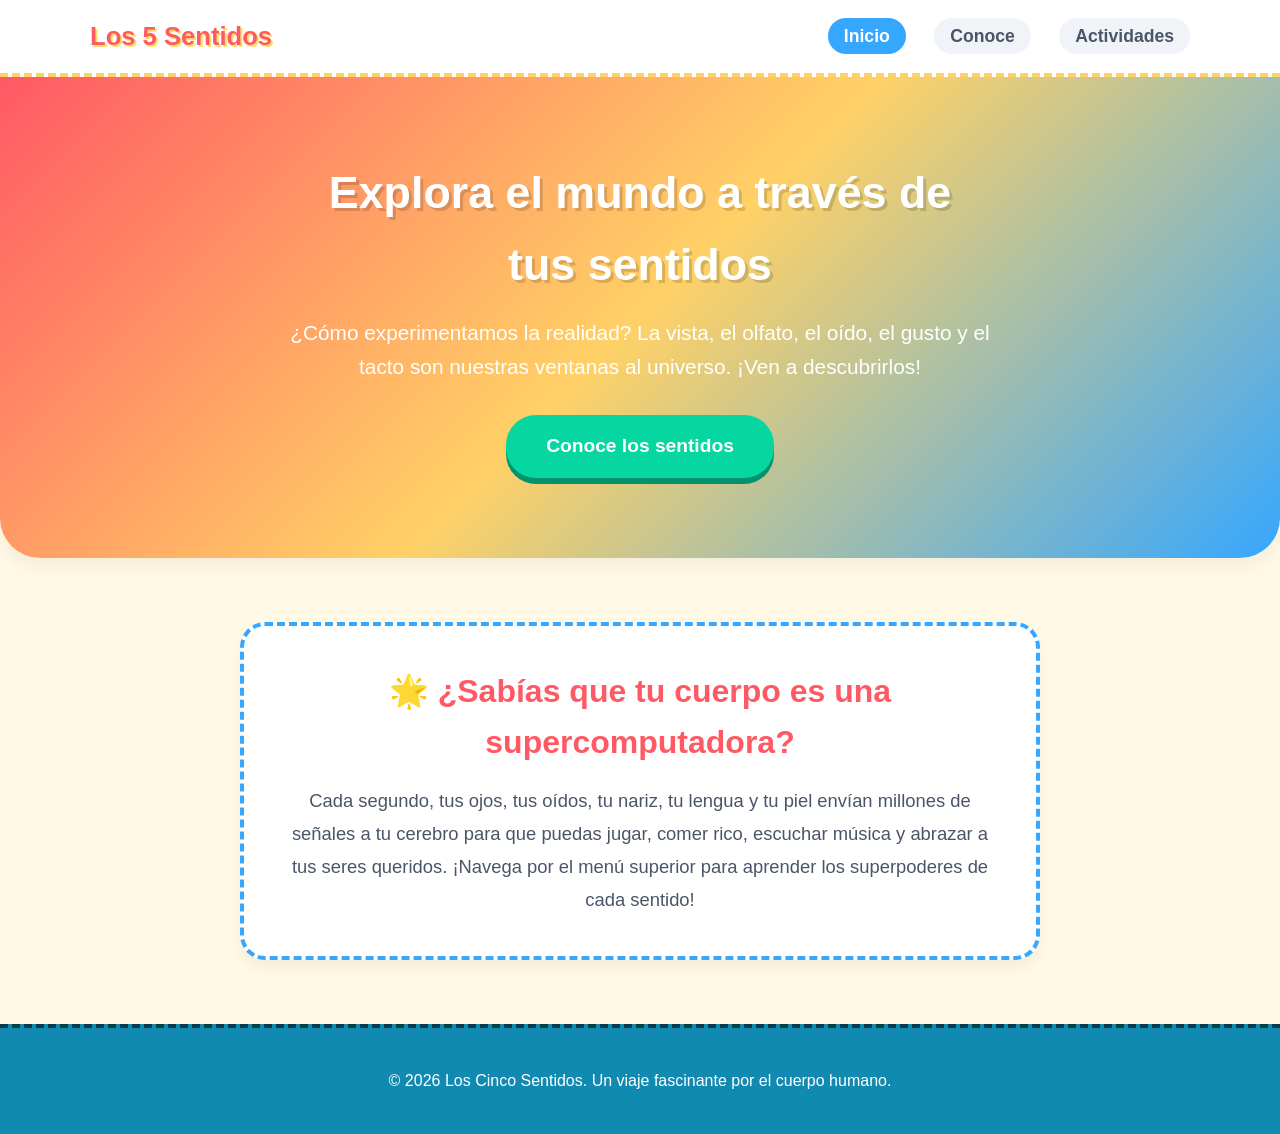
<file: index.html>
<!DOCTYPE html>
<html lang="es">
<head>
    <meta charset="UTF-8">
    <meta name="viewport" content="width=device-width, initial-scale=1.0">
    <title>Los Cinco Sentidos - Descubre el mundo</title>
    <!-- Apunta directo al archivo en la raíz -->
    <link rel="stylesheet" href="styles.css">
</head>
<body>

    <!-- Cabecera -->
    <header class="site-header">
        <div class="container">
            <h1 class="logo">Los 5 Sentidos</h1>
            <nav class="navigation">
                <a href="index.html" class="active">Inicio</a>
                <a href="conoce.html">Conoce</a>
                <a href="actividades.html">Actividades</a>
            </nav>
        </div>
    </header>

    <!-- Sección Principal -->
    <main>
        <section class="hero">
            <div class="hero-content">
                <h2>Explora el mundo a través de tus sentidos</h2>
                <p>¿Cómo experimentamos la realidad? La vista, el olfato, el oído, el gusto y el tacto son nuestras ventanas al universo. ¡Ven a descubrirlos!</p>
                <a href="conoce.html" class="btn">Conoce los sentidos</a>
            </div>
        </section>

        <section class="container" style="padding: 4rem 1rem; text-align: center;">
            <div style="background: white; padding: 2.5rem; border-radius: 25px; border: 4px dashed #35A7FF; box-shadow: 0 8px 15px rgba(0,0,0,0.05); max-width: 800px; margin: 0 auto;">
                <h3 style="color: #FF5964; font-size: 2rem; margin-bottom: 1rem;">🌟 ¿Sabías que tu cuerpo es una supercomputadora?</h3>
                <p style="font-size: 1.15rem; color: #4A5568; line-height: 1.8;">
                    Cada segundo, tus ojos, tus oídos, tu nariz, tu lengua y tu piel envían millones de señales a tu cerebro para que puedas jugar, comer rico, escuchar música y abrazar a tus seres queridos. ¡Navega por el menú superior para aprender los superpoderes de cada sentido!
                </p>
            </div>
        </section>
    </main>

    <!-- Pie de página -->
    <footer class="site-footer">
        <p>&copy; 2026 Los Cinco Sentidos. Un viaje fascinante por el cuerpo humano.</p>
    </footer>

</body>
</html>
</file>
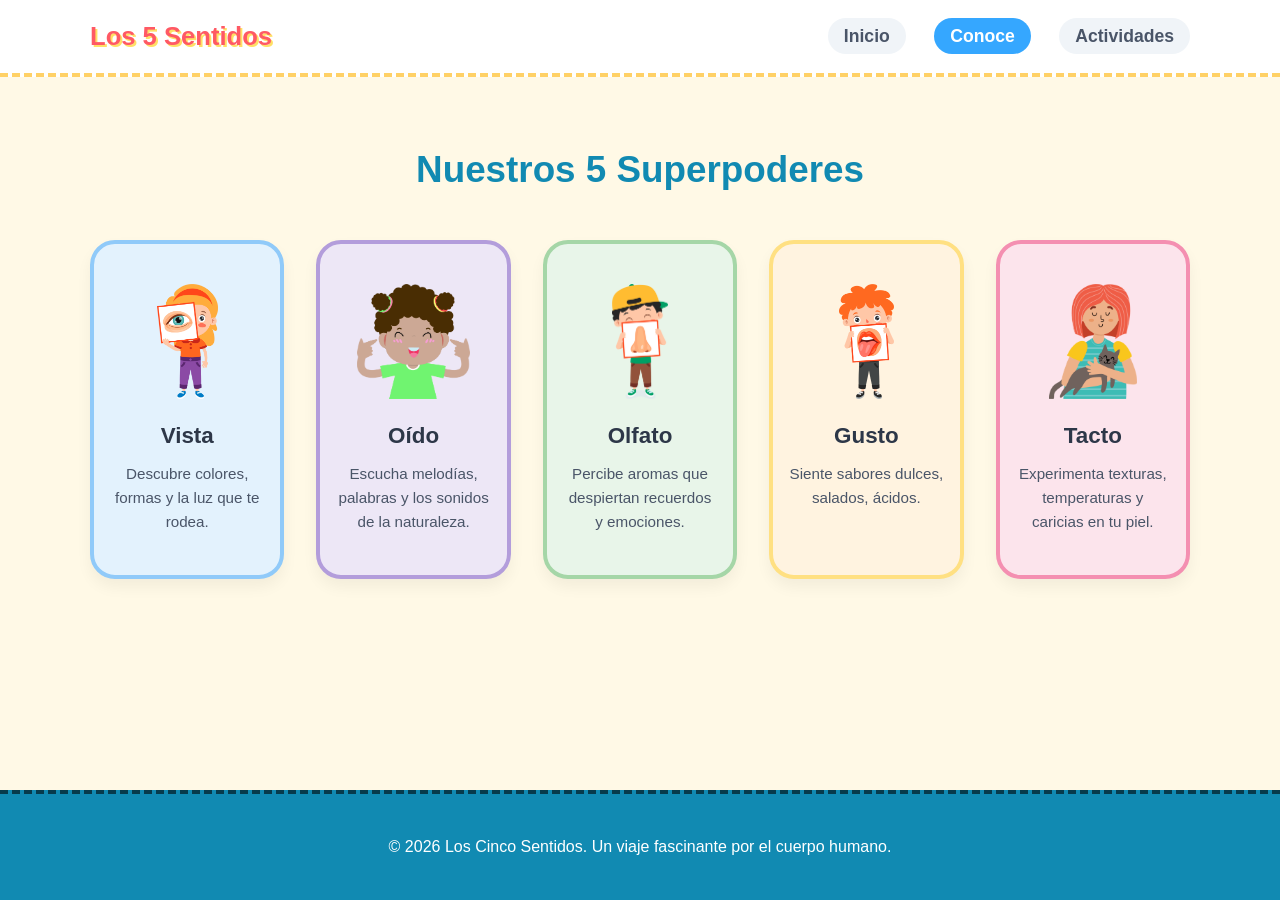
<file: conoce.html>
<!DOCTYPE html>
<html lang="es">
<head>
    <meta charset="UTF-8">
    <meta name="viewport" content="width=device-width, initial-scale=1.0">
    <title>Conoce los Sentidos - Los Cinco Sentidos</title>
    <link rel="stylesheet" href="styles.css">
</head>
<body>

    <!-- Cabecera -->
    <header class="site-header">
        <div class="container">
            <h1 class="logo">Los 5 Sentidos</h1>
            <nav class="navigation">
                <a href="index.html">Inicio</a>
                <a href="conoce.html" class="active">Conoce</a>
                <a href="actividades.html">Actividades</a>
            </nav>
        </div>
    </header>

    <!-- Contenido Principal: Tarjetas de los Sentidos -->
    <main>
        <section class="container summary-section" style="padding: 4rem 0;">
            <h3>Nuestros 5 Superpoderes</h3>
            <div class="cards-grid">
                
                <div class="sense-card vista">
                    <img src="vista.png" alt="Sentido de la vista" class="sense-img">
                    <h4>Vista</h4>
                    <p>Descubre colores, formas y la luz que te rodea.</p>
                </div>

                <div class="sense-card oido">
                    <img src="oido.png" alt="Sentido del oído" class="sense-img">
                    <h4>Oído</h4>
                    <p>Escucha melodías, palabras y los sonidos de la naturaleza.</p>
                </div>

                <div class="sense-card olfato">
                    <img src="olfato.png" alt="Sentido del olfato" class="sense-img">
                    <h4>Olfato</h4>
                    <p>Percibe aromas que despiertan recuerdos y emociones.</p>
                </div>

                <div class="sense-card gusto">
                    <img src="gusto.png" alt="Sentido del gusto" class="sense-img">
                    <h4>Gusto</h4>
                    <p>Siente sabores dulces, salados, ácidos.</p>
                </div>

                <div class="sense-card tacto">
                    <img src="tacto.png" alt="Sentido del tacto" class="sense-img">
                    <h4>Tacto</h4>
                    <p>Experimenta texturas, temperaturas y caricias en tu piel.</p>
                </div>

            </div>
        </section>
    </main>

    <!-- Pie de página -->
    <footer class="site-footer">
        <p>&copy; 2026 Los Cinco Sentidos. Un viaje fascinante por el cuerpo humano.</p>
    </footer>

</body>
</html>
</file>
<file: styles.css>
/* --- Paleta de Colores Súper Alegre y Colorida para Niños --- */
:root {
    --bg-color: #FFF9E6; /* Fondo amarillo muy suave, cálido */
    --card-vista: #E3F2FD;
    --card-oido: #EDE7F6;
    --card-olfato: #E8F5E9;
    --card-gusto: #FFF3E0;
    --card-tacto: #FCE4EC;
    --text-main: #2D3748;
    --text-muted: #4A5568;
}

/* Selector universal corregido */
* {
    margin: 0;
    padding: 0;
    box-sizing: border-box;
}

/* Estructura para el manejo correcto del espacio y el footer */
html {
    height: 100%;
}

body {
    font-family: 'Comic Sans MS', 'Bubblegum Sans', 'Quicksand', 'Segoe UI', sans-serif;
    background-color: var(--bg-color);
    color: var(--text-main);
    line-height: 1.6;
    min-height: 100vh;
    display: flex;
    flex-direction: column; /* Organiza todo en columna de arriba hacia abajo */
}

/* Hacemos que el contenido principal ocupe el espacio necesario */
main {
    flex: 1; 
}

.container {
    width: 92%;
    max-width: 1100px;
    margin: 0 auto;
}

/* --- Cabecera Divertida --- */
.site-header {
    background: #FFFFFF;
    border-bottom: 4px dashed #FFD166;
    position: sticky;
    top: 0;
    z-index: 1000;
}

.site-header .container {
    display: flex;
    justify-content: space-between;
    align-items: center;
    padding: 1rem 0;
}

.logo {
    font-size: 1.6rem;
    font-weight: bold;
    color: #FF5964;
    text-shadow: 2px 2px 0px #FFE066;
}

.navigation a {
    text-decoration: none;
    color: var(--text-muted);
    margin-left: 1.5rem;
    font-weight: bold;
    font-size: 1.1rem;
    background: #F0F4F8;
    padding: 0.5rem 1rem;
    border-radius: 20px;
    transition: all 0.3s ease;
}

.navigation a:hover, .navigation a.active {
    background: #35A7FF;
    color: white;
    transform: scale(1.05);
}

/* --- Sección Hero (Banner) --- */
.hero {
    background: linear-gradient(135deg, #FF5964, #FFD166, #35A7FF);
    color: white;
    text-align: center;
    padding: 5rem 1rem;
    border-bottom-left-radius: 40px;
    border-bottom-right-radius: 40px;
    box-shadow: 0 10px 20px rgba(0,0,0,0.05);
}

.hero-content {
    max-width: 700px;
    margin: 0 auto;
}

.hero h2 {
    font-size: 2.8rem;
    margin-bottom: 1rem;
    text-shadow: 3px 3px 0px rgba(0,0,0,0.15);
}

.hero p {
    font-size: 1.3rem;
    margin-bottom: 2rem;
    font-weight: 500;
}

.btn {
    display: inline-block;
    background: #06D6A0;
    color: white;
    padding: 1rem 2.5rem;
    border-radius: 30px;
    text-decoration: none;
    font-weight: bold;
    font-size: 1.2rem;
    box-shadow: 0 6px 0px #04926C;
    transition: transform 0.1s ease, box-shadow 0.1s ease;
}

.btn:hover {
    transform: translateY(-2px);
    box-shadow: 0 8px 0px #04926C;
}

.btn:active {
    transform: translateY(4px);
    box-shadow: 0 2px 0px #04926C;
}

/* --- Tarjetas de los Sentidos (¡Súper divertidas y coloridas!) --- */
.summary-section {
    padding: 4rem 0;
    text-align: center;
}

.summary-section h3 {
    font-size: 2.3rem;
    margin-bottom: 2.5rem;
    color: #118AB2;
}

.cards-grid {
    display: grid;
    grid-template-columns: repeat(auto-fit, minmax(190px, 1fr));
    gap: 2rem;
}

.sense-card {
    background: white;
    padding: 2.5rem 1rem;
    border-radius: 25px;
    box-shadow: 0 8px 15px rgba(0,0,0,0.05);
    border: 4px solid #E2E8F0;
    transition: transform 0.4s cubic-bezier(0.175, 0.885, 0.32, 1.4), box-shadow 0.4s ease;
    cursor: default;
}

/* Colores personalizados pasteles/alegres por tarjeta */
.sense-card.vista { background-color: var(--card-vista); border-color: #90CAF9; }
.sense-card.oido { background-color: var(--card-oido); border-color: #B39DDB; }
.sense-card.olfato { background-color: var(--card-olfato); border-color: #A5D6A7; }
.sense-card.gusto { background-color: var(--card-gusto); border-color: #FFE082; }
.sense-card.tacto { background-color: var(--card-tacto); border-color: #F48FB1; }

/* Efecto divertido de brinco más acentuado al pasar el mouse */
.sense-card:hover {
    transform: translateY(-16px) rotate(3deg);
    box-shadow: 0 20px 30px rgba(0,0,0,0.15);
}

/* --- IMÁGENES GRANDES Y CON MOVIMIENTO --- */
.sense-card .sense-img {
    width: 115px;  
    height: 115px; 
    object-fit: contain;
    margin: 0 auto 1.2rem auto;
    display: block;
    transition: transform 0.4s cubic-bezier(0.175, 0.885, 0.32, 1.4);
}

.sense-card:hover .sense-img {
    transform: scale(1.25) rotate(-8deg); 
}

.sense-card h4 {
    font-size: 1.4rem;
    margin-bottom: 0.5rem;
    color: #2D3748;
}

.sense-card p {
    font-size: 0.95rem;
    color: var(--text-muted);
}

/* --- Pie de página --- */
.site-footer {
    text-align: center;
    padding: 2.5rem;
    background: #118AB2;
    color: white;
    font-size: 1rem;
    border-top: 4px dashed #073B4C;
}
</file>
